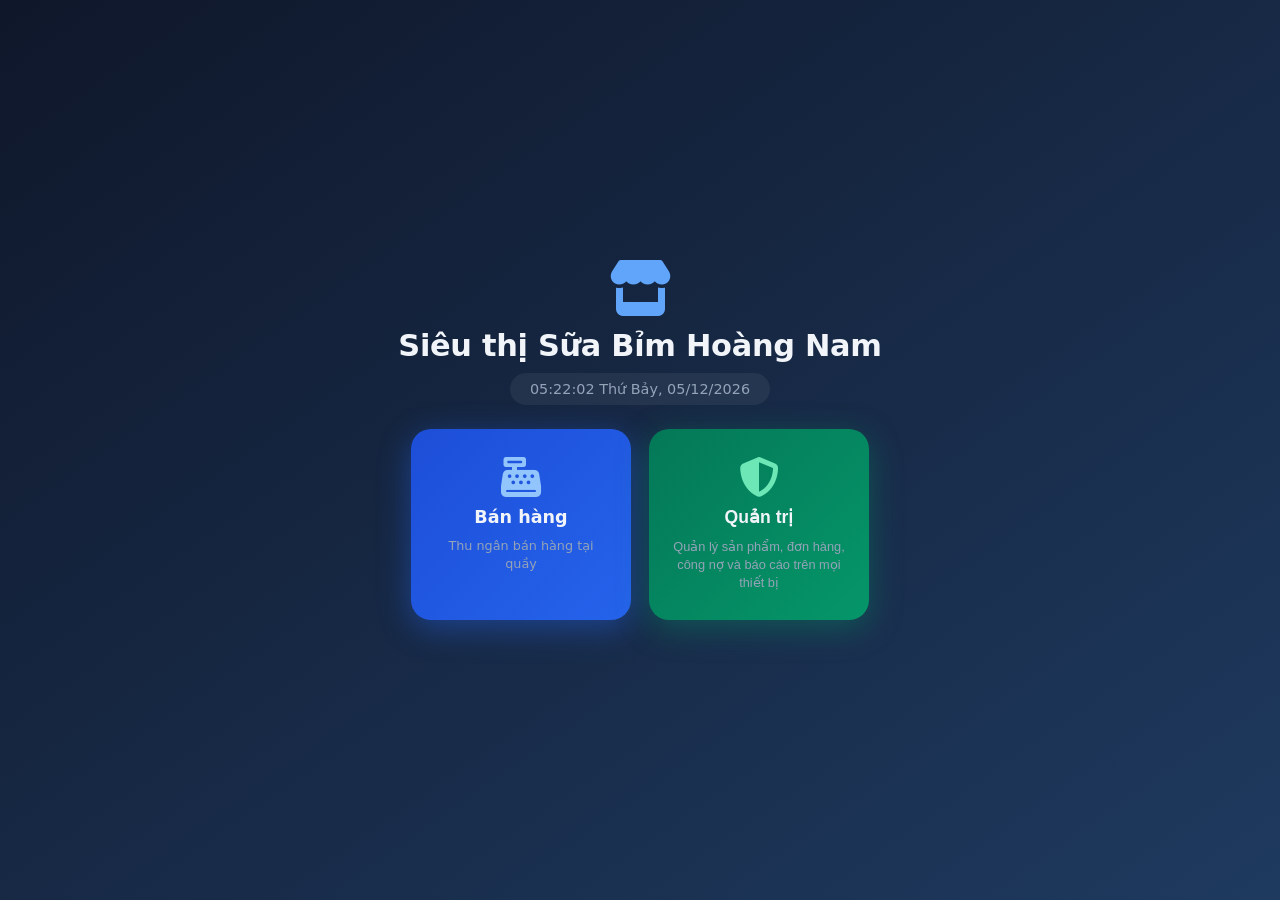
<file: index.html>
<!DOCTYPE html>
<html lang="vi">
<head>
  <meta charset="UTF-8"/>
  <meta name="viewport" content="width=device-width, initial-scale=1.0"/>
  <title>Siêu thị Sữa Bỉm Hoàng Nam - POS App</title>
  
  <!-- PWA Meta & Manifest -->
  <link rel="manifest" href="manifest.json"/>
  <meta name="theme-color" content="#1e293b"/>
  <link rel="apple-touch-icon" sizes="180x180" href="icons/apple-touch-icon.png"/>
  <meta name="apple-mobile-web-app-capable" content="yes"/>
  <meta name="apple-mobile-web-app-title" content="Hoàng Nam POS"/>
  <meta name="apple-mobile-web-app-status-bar-style" content="black-translucent"/>

  <link rel="stylesheet" href="https://cdnjs.cloudflare.com/ajax/libs/font-awesome/6.5.0/css/all.min.css"/>
  <style>
    *{margin:0;padding:0;box-sizing:border-box}
    body{font-family:'Segoe UI',system-ui,sans-serif;background:linear-gradient(145deg,#0f172a,#1e3a5f);min-height:100vh;display:flex;flex-direction:column;align-items:center;justify-content:center;color:#f1f5f9;padding:20px;position:relative}
    
    .top-actions { position: absolute; top: 18px; right: 18px; display: flex; gap: 10px; }
    .top-act-btn { background: rgba(255,255,255,.12); color: #fff; border: none; padding: 8px 14px; border-radius: 8px; font-size: .83rem; font-weight: 600; cursor: pointer; display: inline-flex; align-items: center; gap: 6px; backdrop-filter: blur(4px); transition: background .2s; }
    .top-act-btn:hover { background: rgba(255,255,255,.25); }

    .brand{text-align:center;margin-bottom:24px}
    .brand-icon{font-size:3.5rem;color:#60a5fa;margin-bottom:12px;display:block}
    .brand h1{font-size:1.9rem;font-weight:800;letter-spacing:-.3px;margin-bottom:6px}
    .brand .clock{font-size:.9rem;color:#94a3b8;background:rgba(255,255,255,.06);padding:8px 20px;border-radius:999px;display:inline-block;margin-top:4px}
    .cards{display:flex;gap:18px;flex-wrap:wrap;justify-content:center;margin-bottom:20px}
    .lcard{
      width:220px;padding:28px 22px;border-radius:20px;cursor:pointer;
      display:flex;flex-direction:column;align-items:center;gap:10px;text-align:center;
      transition:transform .22s,box-shadow .22s;text-decoration:none;border:none;
    }
    .lcard i{font-size:2.5rem}
    .lcard h2{font-size:1.1rem;font-weight:800;color:#f1f5f9}
    .lcard p{font-size:.8rem;color:#94a3b8;line-height:1.4}
    
    .lcard.pos{background:linear-gradient(135deg,#1d4ed8,#2563eb);box-shadow:0 8px 32px rgba(37,99,235,.45)}
    .lcard.pos i{color:#93c5fd}
    .lcard.pos:hover{transform:translateY(-6px);box-shadow:0 16px 40px rgba(37,99,235,.55)}
    
    .lcard.admin{background:linear-gradient(135deg,#047857,#059669);box-shadow:0 8px 32px rgba(5,150,105,.4)}
    .lcard.admin i{color:#6ee7b7}
    .lcard.admin:hover{transform:translateY(-6px);box-shadow:0 16px 40px rgba(5,150,105,.5)}

    /* Password overlay */
    .pass-overlay{position:fixed;inset:0;background:rgba(0,0,0,.65);display:none;align-items:center;justify-content:center;z-index:999;backdrop-filter:blur(4px)}
    .pass-overlay.open{display:flex}
    .pass-box{background:#1e293b;border:1px solid rgba(255,255,255,.12);border-radius:20px;padding:36px;width:100%;max-width:360px;text-align:center;box-shadow:0 24px 60px rgba(0,0,0,.5)}
    .pass-icon{width:64px;height:64px;background:rgba(5,150,105,.2);border-radius:50%;display:flex;align-items:center;justify-content:center;margin:0 auto 18px;font-size:1.6rem;color:#34d399}
    .pass-box h3{font-size:1.1rem;font-weight:700;margin-bottom:18px;color:#f1f5f9}
    .pass-box input{width:100%;padding:12px 16px;border-radius:10px;border:1.5px solid rgba(255,255,255,.15);background:rgba(255,255,255,.07);color:#f1f5f9;font-size:1rem;margin-bottom:8px;text-align:center;letter-spacing:4px;font-size:1.2rem}
    .pass-box input:focus{outline:none;border-color:#34d399}
    .pass-err{color:#f87171;font-size:.82rem;height:18px;margin-bottom:10px}
    .pass-btns{display:flex;gap:10px}
    .pass-btns button{flex:1;padding:11px;border-radius:99px;font-size:.9rem;font-weight:700;cursor:pointer;border:none;transition:opacity .18s}
    .pass-btns .cancel{background:rgba(255,255,255,.1);color:#94a3b8}
    .pass-btns .cancel:hover{background:rgba(255,255,255,.16)}
    .pass-btns .ok{background:#059669;color:#fff}
    .pass-btns .ok:hover{background:#047857}

    @media(max-width:600px){.cards{flex-direction:column}.lcard{width:100%;max-width:320px}}
  </style>
</head>
<body>

<div class="top-actions">
  <button class="top-act-btn" id="btnPwaInstall" onclick="triggerPwaInstall()" style="display:none;background:#2563eb;">
    <i class="fas fa-download"></i> Cài Đặt App
  </button>
</div>

<div class="brand">
  <i class="fas fa-store brand-icon"></i>
  <h1 id="brandName">Siêu thị Sữa Bỉm Hoàng Nam</h1>
  <div class="clock" id="clock"></div>
</div>

<div class="cards">
  <a href="ban-hang.html" class="lcard pos">
    <i class="fas fa-cash-register"></i>
    <h2>Bán hàng</h2>
    <p>Thu ngân bán hàng tại quầy</p>
  </a>
  
  <button class="lcard admin" id="adminBtn">
    <i class="fas fa-shield-alt"></i>
    <h2>Quản trị</h2>
    <p>Quản lý sản phẩm, đơn hàng, công nợ và báo cáo trên mọi thiết bị</p>
  </button>
</div>

<!-- Password modal -->
<div class="pass-overlay" id="passOverlay">
  <div class="pass-box">
    <div class="pass-icon"><i class="fas fa-lock"></i></div>
    <h3>Nhập mật khẩu quản trị</h3>
    <input type="password" id="passInp" placeholder="••••" autocomplete="off" maxlength="32"/>
    <div class="pass-err" id="passErr"></div>
    <div class="pass-btns">
      <button class="cancel" id="passCancelBtn">Hủy</button>
      <button class="ok" id="passOkBtn"><i class="fas fa-unlock-alt"></i> Vào quản trị</button>
    </div>
  </div>
</div>

<script src="js/pwa-register.js"></script>
<script>
// Load store name
try {
  const s = JSON.parse(localStorage.getItem('pos_set'));
  if (s?.name) document.getElementById('brandName').textContent = s.name;
} catch {}

// Clock
(function tick(){
  document.getElementById('clock').textContent = new Date().toLocaleString('vi-VN',{weekday:'long',day:'2-digit',month:'2-digit',year:'numeric',hour:'2-digit',minute:'2-digit',second:'2-digit'});
  setTimeout(tick, 1000);
})();

// Admin Pass Modal
document.getElementById('adminBtn').onclick = () => {
  document.getElementById('passOverlay').classList.add('open');
  document.getElementById('passInp').value = '';
  document.getElementById('passErr').textContent = '';
  setTimeout(() => document.getElementById('passInp').focus(), 80);
};
document.getElementById('passCancelBtn').onclick = () => document.getElementById('passOverlay').classList.remove('open');
document.getElementById('passInp').addEventListener('keydown', e => { if(e.key==='Enter') checkPass(); });
document.getElementById('passOkBtn').onclick = checkPass;

function checkPass() {
  const val = document.getElementById('passInp').value;
  let stored = '1234';
  try { const s = JSON.parse(localStorage.getItem('pos_set')); if(s?.adminPass) stored = s.adminPass; } catch {}
  if (val === stored) {
    sessionStorage.setItem('pos_auth', 'ok_' + Date.now());
    window.location.href = 'quan-tri.html';
  } else {
    document.getElementById('passErr').textContent = '❌ Mật khẩu không đúng!';
    document.getElementById('passInp').value = '';
    document.getElementById('passInp').focus();
  }
}
</script>
</body>
</html>
</file>
